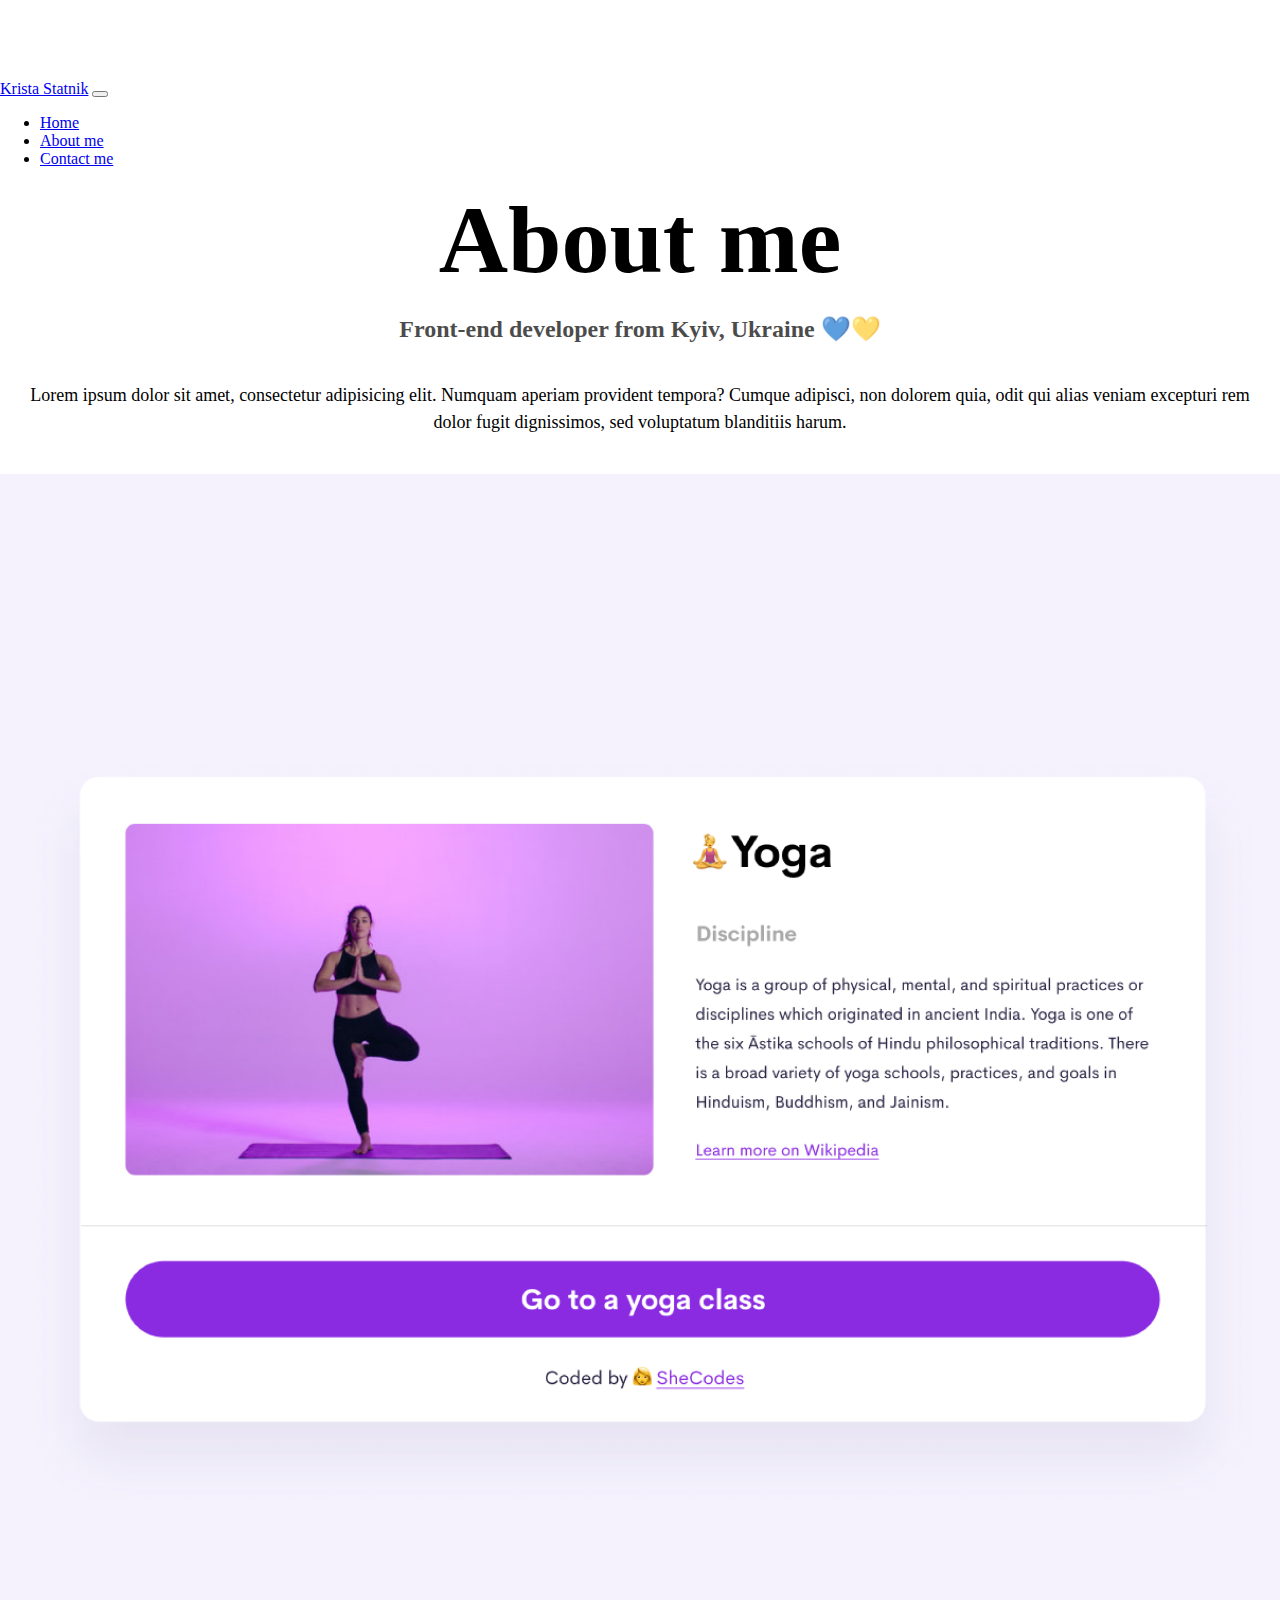
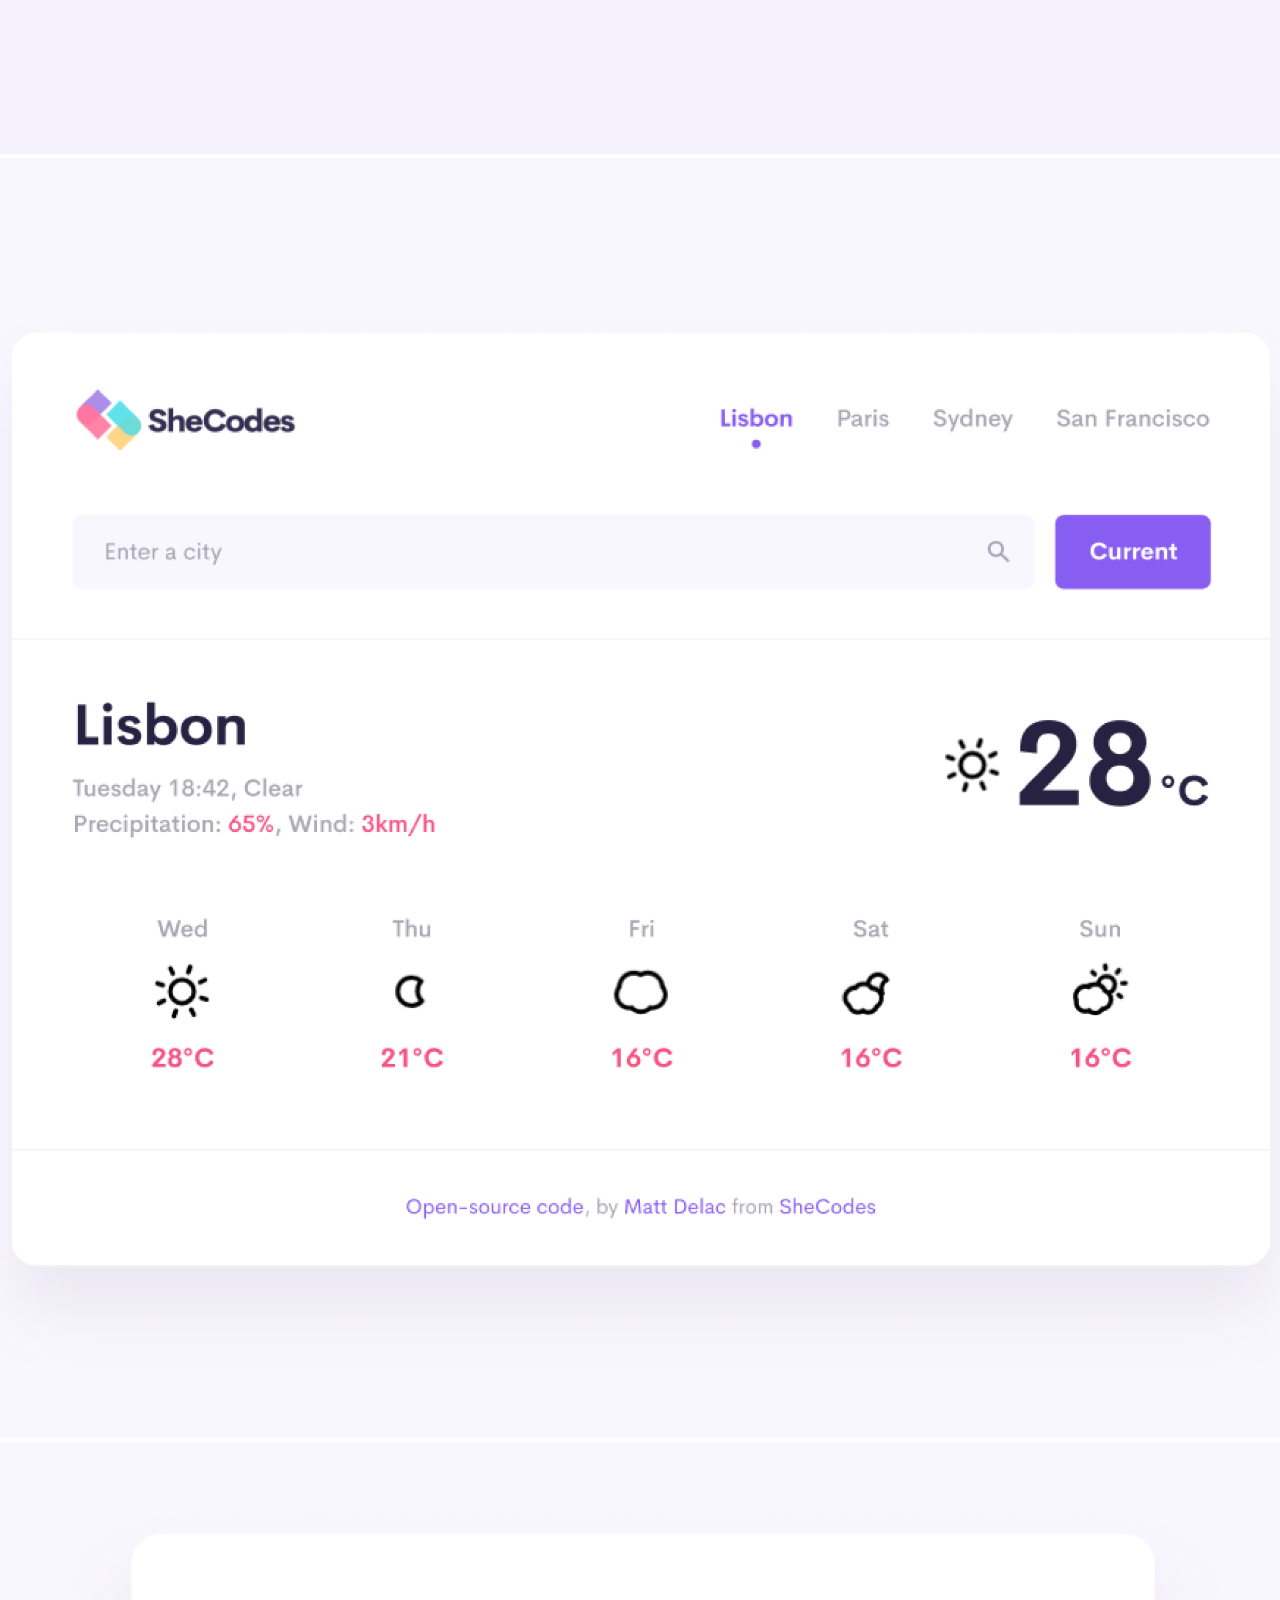
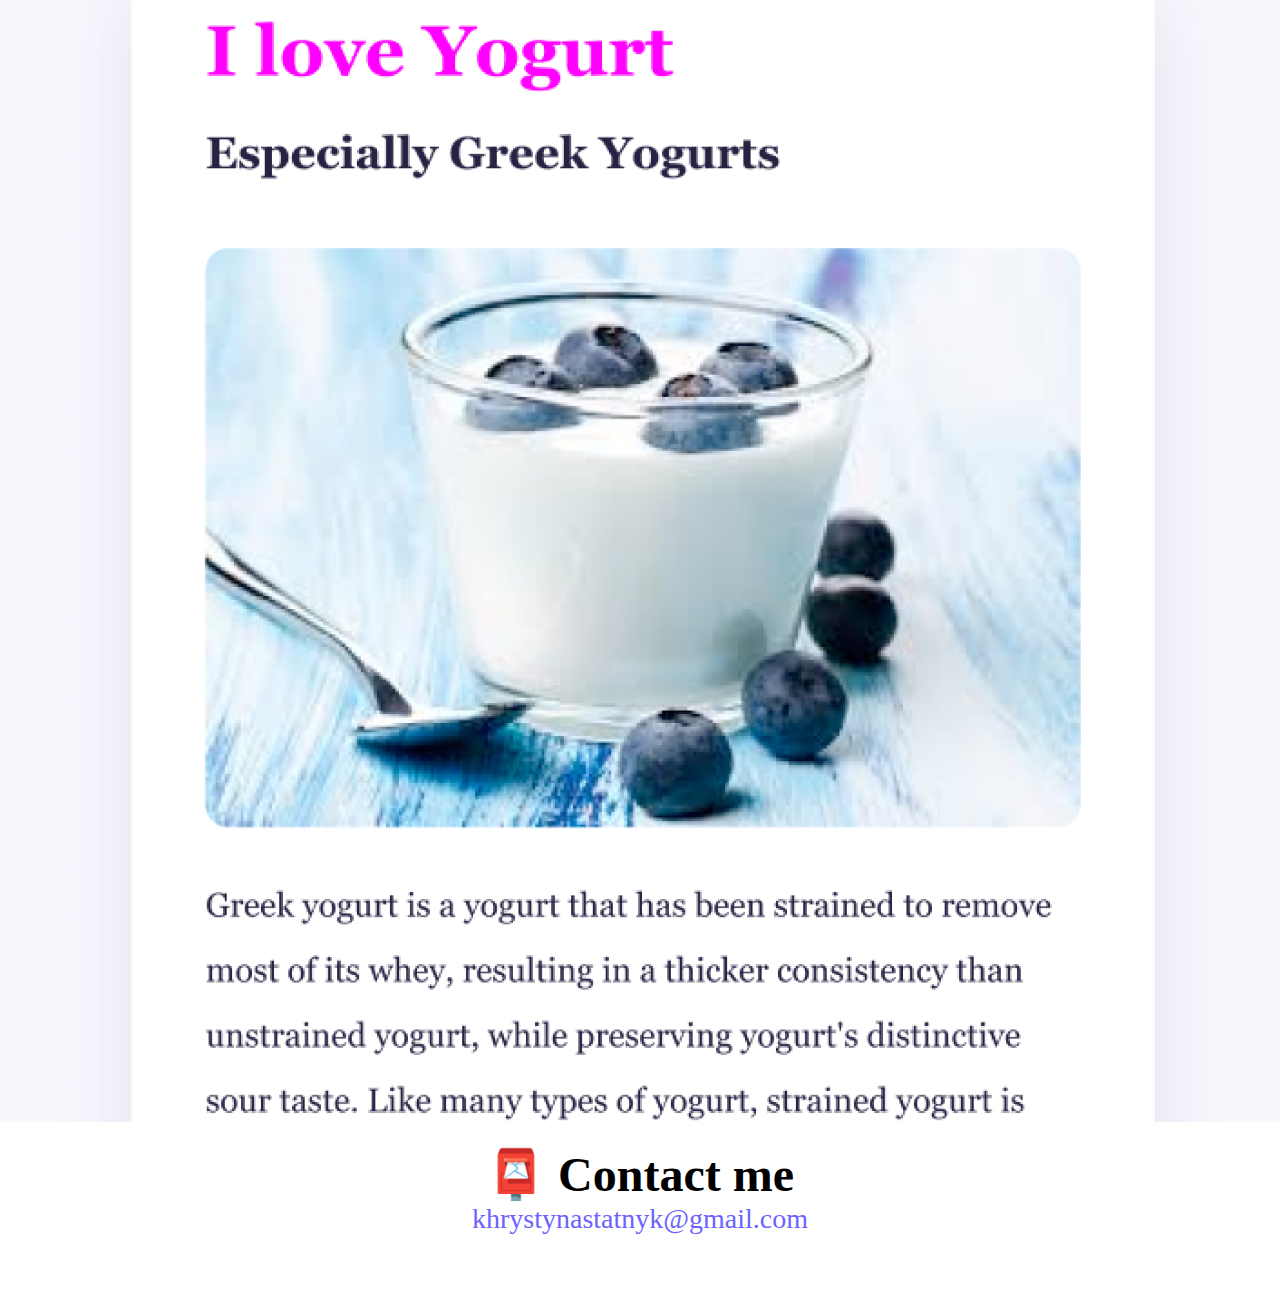
<file: about.html>
<!DOCTYPE html>
<html lang="en">
  <head>
    <meta charset="UTF-8" />
    <meta http-equiv="X-UA-Compatible" content="IE=edge" />
    <meta name="viewport" content="width=device-width, initial-scale=1.0" />
    <meta
      name="description"
      content="Check out the website with projects that were created by Krista Statnik who is EU based front-end developer. Let your business have new dimention  "
    />
    <link
      href="https://cdn.jsdelivr.net/npm/bootstrap@5.2.0-beta1/dist/css/bootstrap.min.css"
      rel="stylesheet"
      integrity="sha384-0evHe/X+R7YkIZDRvuzKMRqM+OrBnVFBL6DOitfPri4tjfHxaWutUpFmBp4vmVor"
      crossorigin="anonymous"
    />
    <link rel="stylesheet" href="src/styles.css" />
    <title>About Krista Statnik - EU based front-end developer will create amazing an dprofessional wesites and apps for your business</title>
  </head>
  <body>
    <nav class="navbar navbar-expand-lg fixed-top navbar-light bg-light">
      <div class="container-fluid">
        <a class="navbar-brand" href="index.html">Krista Statnik</a>
        <button
          class="navbar-toggler"
          type="button"
          data-toggle="collapse"
          data-target="#navbarNav"
          aria-controls="navbarNav"
          aria-expanded="false"
          aria-label="Toggle navigation"
        >
          <span class="navbar-toggler-icon"></span>
        </button>
        <div class="collapse navbar-collapse" id="navbarNav">
          <ul class="navbar-nav">
            <li class="nav-item active">
              <a class="nav-link" href="index.html" title="Home-page">Home </a>
            </li>
            <li class="nav-item">
              <a class="nav-link" href="about.html" title="About-page"
                >About me</a
              >
            </li>
            <li class="nav-item">
              <a class="nav-link" href="about.html#contact" title="Contact-page"
                >Contact me</a
              >
            </li>
          </ul>
        </div>
      </div>
    </nav>

    <h1>About me</h1>
    <h3>Front-end developer from Kyiv, Ukraine 💙💛</h3>
      <p>
        Lorem ipsum dolor sit amet, consectetur adipisicing elit. Numquam
        aperiam provident tempora? Cumque adipisci, non dolorem quia, odit qui
        alias veniam excepturi rem dolor fugit dignissimos, sed voluptatum
        blanditiis harum.
      </p>
      <div class="container">
      <div class="row">
        <div class="col-sm-4">
          <img
            src="images/yoga.png"
            alt="Yoga"
            class="img-fluid rounded shadow"
          />
        </div>
        <div class="col-sm-4">
          <img
            src="images/weather.png"
            alt="Weather"
            class="img-fluid rounded shadow"
          />
        </div>
        <div class="col-sm-4">
          <img
            src="images/yogurt.png"
            alt="Yogurt"
            class="img-fluid rounded shadow"
          />
        </div>
</div>
</div>

    </div>
    <div id="contact">
      <h2 class="contact">📮 Contact me</h2>
      <a href="mailto:khrystynastatnyk@gmail.com" class="email-link"> khrystynastatnyk@gmail.com </a>
    </div>
    <script
      src="https://code.jquery.com/jquery-3.4.1.slim.min.js"
      integrity="sha384-J6qa4849blE2+poT4WnyKhv5vZF5SrPo0iEjwBvKU7imGFAV0wwj1yYfoRSJoZ+n"
      crossorigin="anonymous"
    ></script>
    <script
      src="https://cdn.jsdelivr.net/npm/popper.js@1.16.0/dist/umd/popper.min.js"
      integrity="sha384-Q6E9RHvbIyZFJoft+2mJbHaEWldlvI9IOYy5n3zV9zzTtmI3UksdQRVvoxMfooAo"
      crossorigin="anonymous"
    ></script>
    <script
      src="https://cdn.jsdelivr.net/npm/bootstrap@4.4.1/dist/js/bootstrap.min.js"
      integrity="sha384-wfSDF2E50Y2D1uUdj0O3uMBJnjuUD4Ih7YwaYd1iqfktj0Uod8GCExl3Og8ifwB6"
      crossorigin="anonymous"
    ></script>
  </body>
</html>
</file>
<file: src/styles.css>
:root {
  --primary-color: #6c63ff;
  --secondary-color: #f5f2fe;
  --box-shadow: 0 5px 10px rgba(0, 0, 0, 0.3);
}

body {
  margin: 80px auto;
}

h1,
h2,
h3 {
  text-align: center;
  margin: 0;
}

h1 {
  font-size: 96px;
  margin-top: 10px;
}

h2 {
  font-size: 48px;
}

h3 {
  font-size: 24px;
  opacity: 0.7;
  line-height: 1.2;
  margin-top: 20px;
}

p {
  padding: 20px;
  font-size: 18px;
  line-height: 1.5;
  text-align: center;
}

.navigation-links {
  display: flex;
  margin-top: 40px;
  justify-content: center;
  margin-bottom: 40px;
}

.navigation-links a {
  margin: 20px;
  border-radius: 4px;
  padding: 20px 15px;
  text-decoration: none;
  text-transform: capitalize;
}

.contact-link {
  background: var(--primary-color);
  box-shadow: var(--box-shadow);
  color: white;
}

.about-link {
  color: var(--primary-color);
  border: 1px solid var(--primary-color);
}

.homepage-link {
  color: var(--primary-color);
  text-align: center;
  display: block;
}

.about-paragraphs {
  display: flex;
  margin: 30px 0;
}

.about-paragraphs p {
  margin: 10px;
}

.email-link {
  display: flex;
  justify-content: center;
  color: var(--primary-color);
  font-size: 28px;
  text-decoration: none;
}

.email-link:hover {
  text-decoration: underline;
}
.navbar {
  margin-left: 0px;
}
.row {
  display: flex;
  flex-wrap: wrap;
}

.description {
  font-size: 18px;
}

.project-links {
  display: flex;
  margin-top: 0px;
  float: left;
  margin-left: -20px;
}

.project-links a {
  margin: 20px;
  border-radius: 4px;
  padding: 20px 15px;
  text-decoration: none;
  text-transform: uppercase;
}

.yoga-link {
  background: var(--primary-color);
  box-shadow: var(--box-shadow);
  color: white;
}
.title {
  font-size: 48px;
  text-decoration: solid;
}
.weather-link {
  background: var(--primary-color);
  box-shadow: var(--box-shadow);
  color: white;
}
.img-fluid {
  max-width: 100%;
  height: auto;
}
.yogurt-link {
  background: var(--primary-color);
  box-shadow: var(--box-shadow);
  color: white;
}
.container {
  margin-bottom: 20px;
  max-width: 100%;
}
.contact {
  margin-top: 20px;
}
@media (max-width: 576px) {
  h1 {
    font-size: 68px;
  }
  h2 {
    font-size: 28px;
  }
  h3 {
    font-size: 14px;
  }
  .image-main {
    display: none;
  }
  .image-row {
    display: none;
  }
  .text-row {
    text-align: center;
  }
  .link-main {
    text-align: center;
  }
}
</file>
